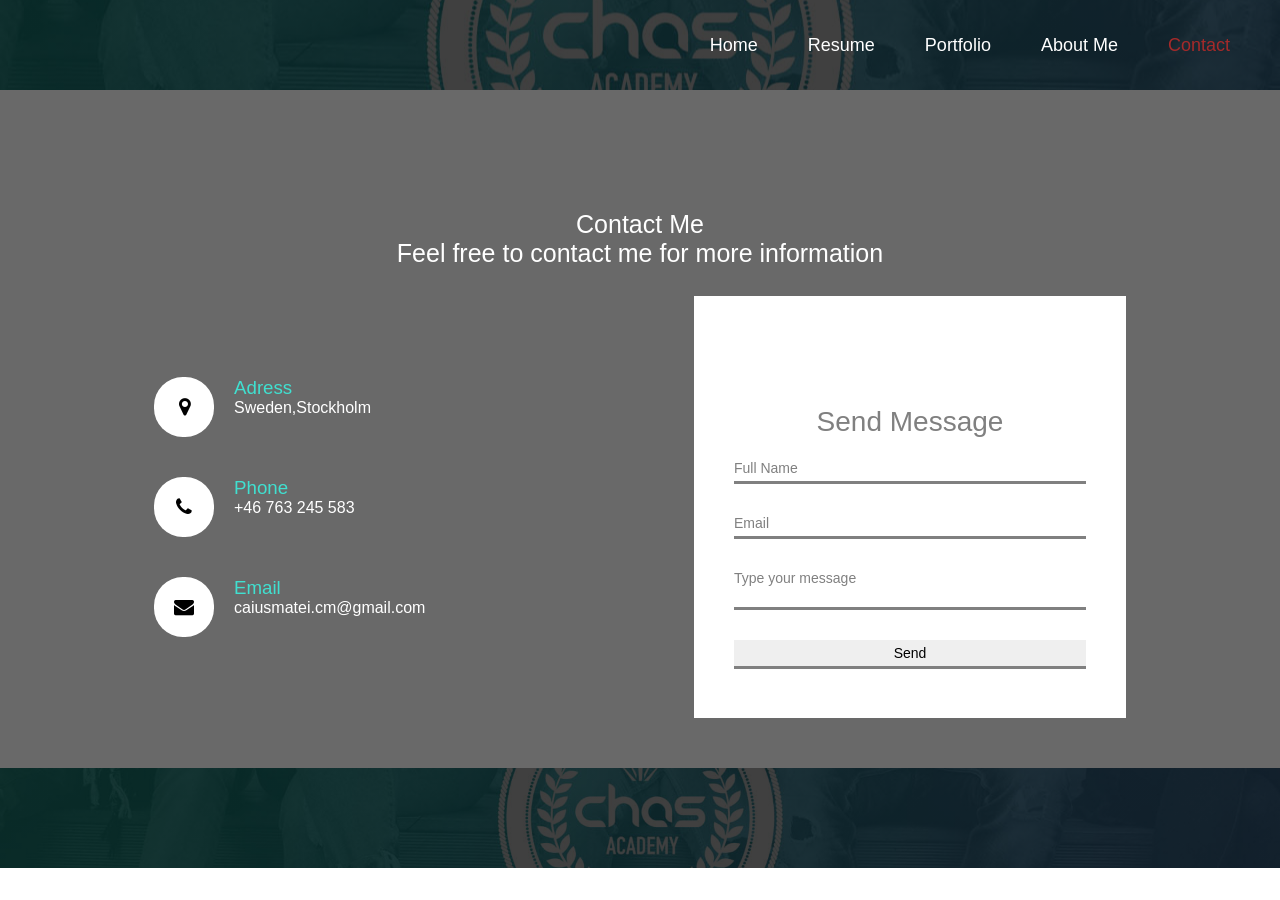
<file: contact.html>
<!DOCTYPE html>
<html lang="en">
<head>
    <meta charset="UTF-8">
    <meta http-equiv="X-UA-Compatible" content="IE=edge">
    <meta name="viewport" content="width=device-width, initial-scale=1.0">
    <link rel="stylesheet" href="https://cdnjs.cloudflare.com/ajax/libs/font-awesome/4.7.0/css/font-awesome.css">
    <link rel="stylesheet" href="style3.css">
    <title>Contact</title>
</head>
    <body class="body1">
        <header class="head1">
    
            
            <div class="container" >
    
            <input type="checkbox" 
            class="togglebox">
    
            <div class="burger"></div>
            
        <ul class="links">
     <li><a href="index.html">Home</a></li>
     <li><a href="resume.html">Resume</a></li>
     <li><a href="portfolio.html">Portfolio</a></li>
     <li><a href="aboutme.html">About Me</a></li>
     <li><a id="active-page">Contact</a></li>
        </ul>
    </div>
    
    </header>

    <section class="contact3">
        <div class="contactcontent">
      <h2 class="contacttext">Contact Me</h2>
      <p class="contactP">Feel free to contact me for more information</p>
      </div>
      <div class="container3">
        <div class="contactinfo">
             <div class="thebox">
                <div class="theicons"><i class="fa fa-map-marker" aria-hidden="true"></i></div>
                <div class="thetext">
                    <h3 class="Theadress">Adress</h3>
                    <p class="adresstext">Sweden,Stockholm</p>
                </div>
             </div>
             <div class="thebox">
                <div class="theicons"><i class="fa fa-phone" aria-hidden="true"></i></div>
                <div class="thetext">
                    <h3 class="Theadress">Phone</h3>
                    <p class="adresstext">+46 763 245 583</p>
                </div>
             </div>
             <div class="thebox">
                <div class="theicons"><i class="fa fa-envelope" aria-hidden="true"></i></div>
                <div class="thetext">
                    <h3 class="Theadress">Email</h3>
                    <p class="adresstext">caiusmatei.cm@gmail.com</p>
                </div>
             </div>
        </div>
        <div class="contactformula">
            <form>
                <h2 class="form">Send Message</h2>
                <div class="Boxinput">
                    <input type="text" name="Hello" required="">
                    <span>Full Name</span>
                </div>
                <div class="Boxinput">
                    <input type="text" name="Hello" required="">
                    <span>Email</span>
                </div>
                <div class="Boxinput">
                    <textarea required=""></textarea>
                    <span>Type your message</span>
                </div>
                <div class="Boxinput">
                    <input type="submit" name="Hello" value="Send">
                </div>
            </form>
        </div>
      </div>
    </section>
    <footer class="footer2">
    </footer>
</body>
</html>
</file>
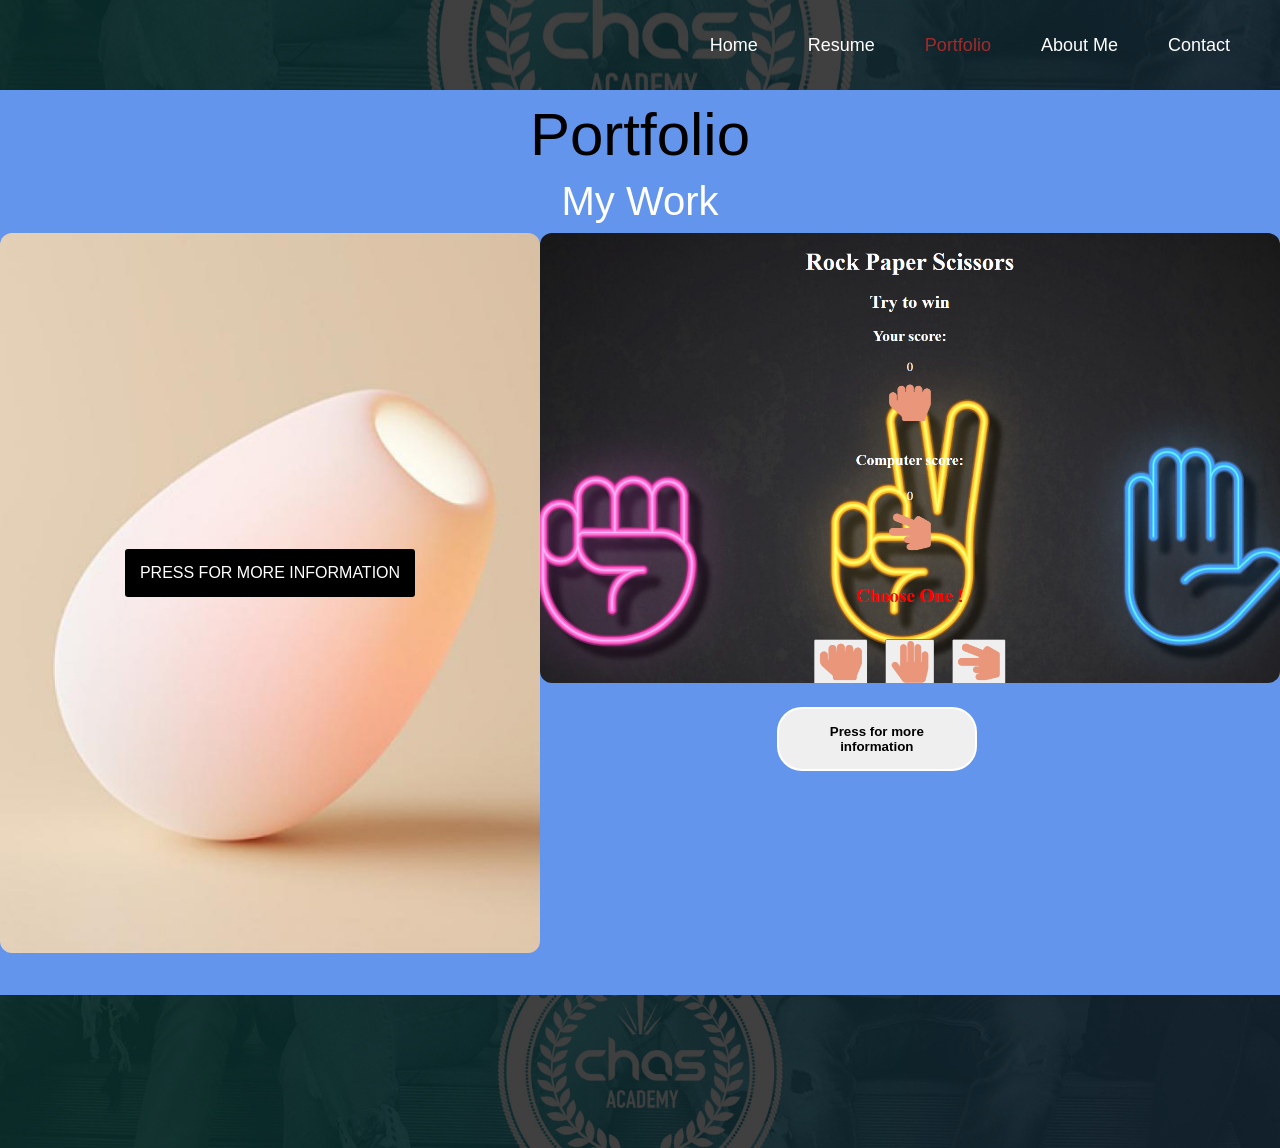
<file: portfolio.html>
<!DOCTYPE html>
<html lang="en">
<head>
    <link rel="stylesheet" href="style3.css">
    <meta charset="UTF-8">
    <meta http-equiv="X-UA-Compatible" content="IE=edge">
    <meta name="viewport" content="width=device-width, initial-scale=1.0">
    <title>Portfolio</title>
</head>
<body class="body5">
    <header class="head4">

        
        <div class="container" >

        <input type="checkbox" 
        class="togglebox">

        <div class="burger"></div>
        
    <ul class="links">
 <li><a href="index.html">Home</a></li>
 <li><a href="resume.html">Resume</a></li>
 <li><a id="active-page">Portfolio</a></li>
 <li><a href="aboutme.html">About Me</a></li>
 <li><a href="contact.html">Contact</a></li>
    </ul>
</div>

</header>

 <nav class="nav4">

 <section class="portfolio">
 <div class="header2">
    <h1>Portfolio</h1>
    <h2>My Work</h2>
    <p></p>
    </div>

        

        <div class="Portfoliocontent">
            <div class="Pic">
                <img src="work2.png" alt="">
                <div class="text5">
                    <h3>Web Design</h3>
                    <h4>Popup</h4>

                    <div class="popup">
                        <a href="#modalbox">Press for more information</a>
                    </div>
                   <div id="modalbox" class="modalbox">
                    <div class="content">
                    <h5>Lorem ipsum dolor sit amet consectetur, adipisicing elit. Blanditiis
                        hic rerum sed dicta.Lorem ipsum dolor sit amet consectetur, adipisicing elit. Blanditiis
                        hic rerum sed dicta..</h5>
                    <p>GOODBYE!!!</p>
                    <a href="#" class="modalcloser">&times;</a>
                    </div>
                   </div>
                </div>
    
            </div>
            

            <div class="Portfoliocontent">
                <div class="Pic2">
                    <img src="rock,paper,scissors.png" alt="">
                    <div class="text6">
                        <h3>Rock,Paper,Scissors</h3>
                        
                    <div class="popup2">
                   <button id="mybutton">Press for more information</button>
                    </div>
                   <div id="modalbox2" class="modalbox2">
                   <!--  <div class="content1"> -->
                    <!-- <h6>Lorem ipsum dolor sit amet consectetur, adipisicing elit. Blanditiis
                        hic rerum sed dicta.Lorem ipsum dolor sit amet consectetur, adipisicing elit. Blanditiis
                        hic rerum sed dicta..</h6>
                    <p>GOODBYE!!!</p> -->
                    <div id="modalcontent">
                    <span class="modalcloser2">&times;</span>
                    <h1>Caius Florin Matei <br>
                        Rock,Paper,Scissors<br>
                        <a href="https://github.com/chasacademy-Caius-Matei/game-rock-paper-scissors" target="_blank">Go to the Game</a>
                    </h1>
                  
                    </div>
                    </div>
                   </div>
        
                    </div>
        
                </div>
     </div>
 </section>
</nav>

<footer>

</footer>

    <script src="portfolio.js"></script>
</body>
</html>
</file>
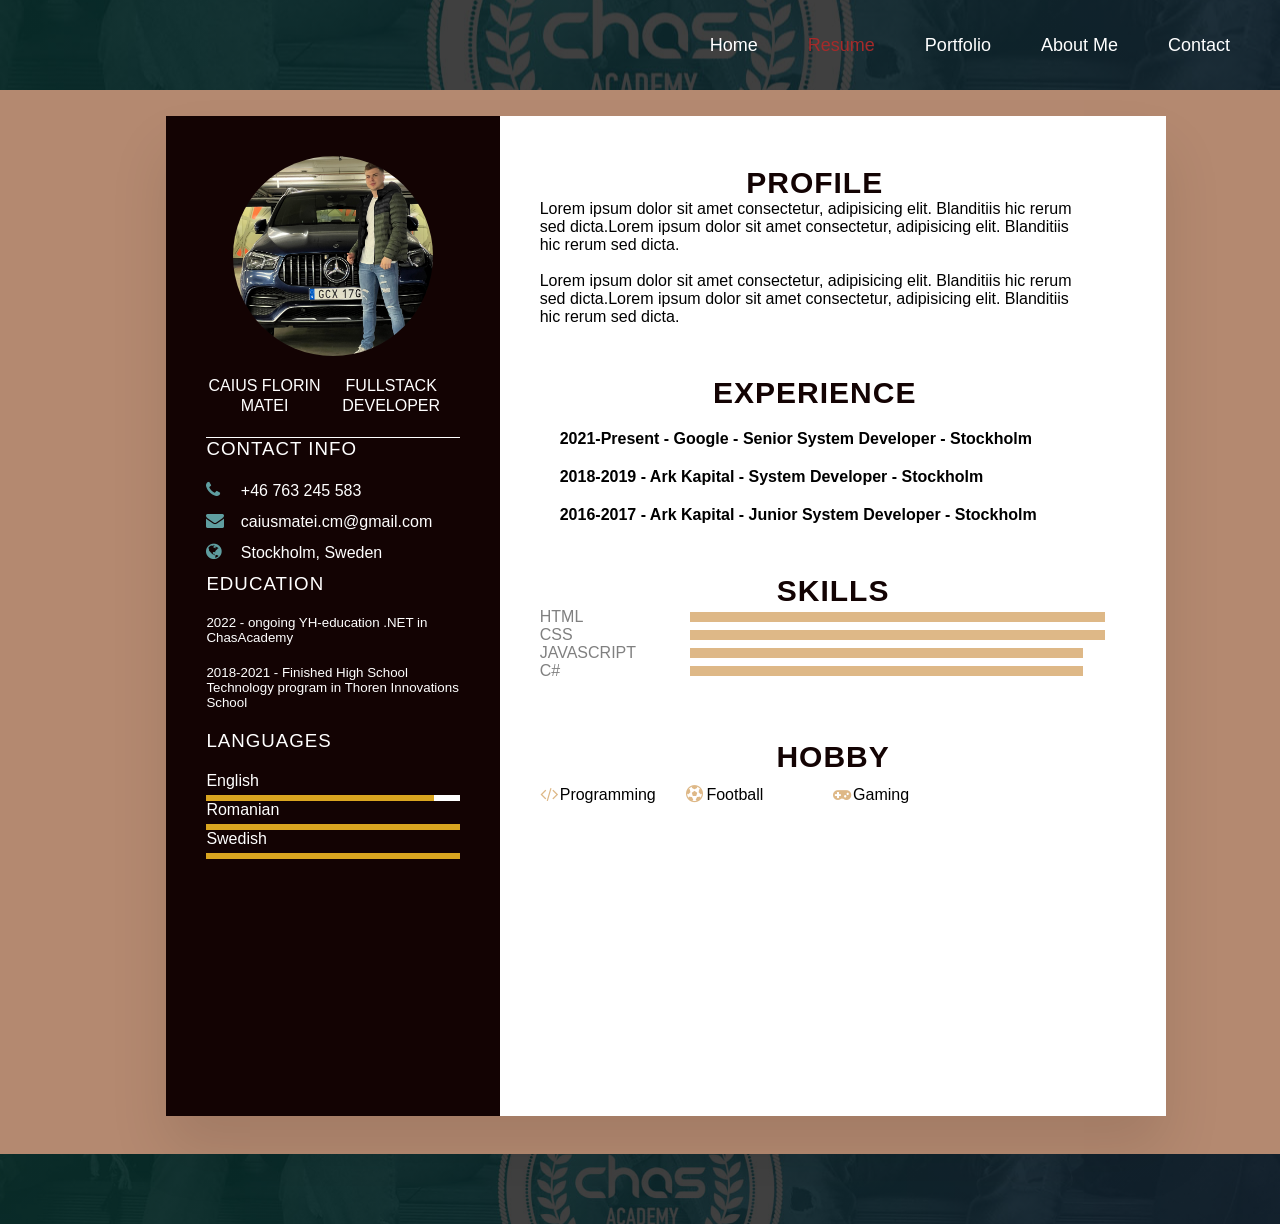
<file: resume.html>
<!DOCTYPE html>
<html lang="en">
<head>
    <link rel="stylesheet" href="style3.css">
    <meta charset="UTF-8">
    <meta http-equiv="X-UA-Compatible" content="IE=edge">
    <meta name="viewport" content="width=device-width, initial-scale=1.0">
    <link rel="preconnect" href="https://fonts.googleapis.com">
<link rel="preconnect" href="https://fonts.gstatic.com" crossorigin>
<link rel="stylesheet" href="https://cdnjs.cloudflare.com/ajax/libs/font-awesome/4.7.0/css/font-awesome.css" integrity="sha512-5A8nwdMOWrSz20fDsjczgUidUBR8liPYU+WymTZP1lmY9G6Oc7HlZv156XqnsgNUzTyMefFTcsFH/tnJE/+xBg==" crossorigin="anonymous" referrerpolicy="no-referrer" />
<link href="https://fonts.googleapis.com/css2?family=Source+Sans+Pro&display=swap" rel="stylesheet">
    <title>CV</title>
</head>
<body class="body3">

    <header class="head3">
    
        
            
            <div class="container" >

            <input type="checkbox" 
            class="togglebox">

            <div class="burger"></div>
            
        <ul class="links">
     <li><a href="index.html">Home</a></li>
     <li><a id="active-page">Resume</a></li>
     <li><a href="portfolio.html">Portfolio</a></li>
     <li><a href="aboutme.html">About Me</a></li>
     <li><a href="contact.html">Contact</a></li>
        </ul>
</div>
</header>


    <div class="resume">
        <div class="left-side">
             <div class="profile">
                <div class="image">
                    <img src="caius.jpg" alt="">
                </div>
                <h2>Caius Florin Matei<br><span>Fullstack Developer</span></h2>
             </div>

             <div class="contact2">
                <h3 class="title">Contact Info</h3>
                <ul>
                   <li>
                    <span class="icons"><i class="fa fa-phone" aria-hidden="true"></i></span>
                    <span class="text1">+46 763 245 583</span>
                   </li>  

                   <li>
                    <span class="icons"><i class="fa fa-envelope" aria-hidden="true"></i></span>
                    <span class="text1">caiusmatei.cm@gmail.com</span>
                   </li> 

                   <li>
                    <span class="icons"><i class="fa fa-globe" aria-hidden="true"></i></span>
                    <span class="text1">Stockholm, Sweden</span>
                   </li> 
                </ul>

             </div>

             <div class="education">
                <h3 class="title">Education</h3>
                <ul id="Educate" class="Educate">
                <!-- <ul>
                    <li>
                        <h5>2022 - Present</h5>
                        <h4>Fullstack .NET </h4>
                        <h4>Chas Academy</h4>
                    </li>
                    <li>
                        <h5>2018 - 2021</h5>
                        <h4>Degree in C++</h4>
                        <h4>Thoren Innovations School</h4>
                    </li>
                </ul> -->
                </ul>
             </div>

             <div class="language2">
                <h3 class="title">Languages</h3>
                <ul>
                    <li>
                        <span class="text1">English</span>
                        <div class="percent">
                            <div style="width: 90%;"></div>
                        </div>
                    </li>
                    <li>
                        <span class="text1">Romanian</span>
                        <div class="percent">
                            <div style="width: 100%;"></div>
                        </div>
                    </li>
                    <li>
                        <span class="text1">Swedish</span>
                        <div class="percent">
                            <div style="width: 100%;"></div>
                        </div>
                    </li>
                 </ul>
                 </div>
                 </div>

        <div class="right-side">
            <div class="about">
                <h2 class="title2">Profile</h2>
                <p class= p1>Lorem ipsum dolor sit amet consectetur, adipisicing elit. Blanditiis
                    hic rerum sed dicta.Lorem ipsum dolor sit amet consectetur, adipisicing elit. Blanditiis
                    hic rerum sed dicta.<br><br>Lorem ipsum dolor sit amet consectetur, adipisicing elit. Blanditiis
                    hic rerum sed dicta.Lorem ipsum dolor sit amet consectetur, adipisicing elit. Blanditiis
                    hic rerum sed dicta.</p>
            </div>
            <div class="about">
                <h2 class="title2">Experience</h2>
                <ul id="Jobs" class="jobs">
                <!-- <div class="box1">
                    <div class="company">
                        <h5>2019 - Present</h5>
                        <h5>Name</h5>
                    </div>
                    <div class="text3">
                       <h4>Senior System Developer</h4> 
                       <p class= p1> Lorem ipsum dolor sit amet consectetur, adipisicing elit. Blanditiis
                        hic rerum sed dicta.Lorem ipsum dolor sit amet consectetur, adipisicing elit. Blanditiis
                        hic rerum sed dicta.</p>
                    </div>
                </div>
                <div class="box1">
                    <div class="company">
                        <h5>2018 - 2019</h5>
                        <h5>Name</h5>
                    </div>
                    <div class="text3">
                       <h4> System Developer</h4> 
                       <p class= p1> Lorem ipsum dolor sit amet consectetur, adipisicing elit. Blanditiis
                        hic rerum sed dicta.Lorem ipsum dolor sit amet consectetur, adipisicing elit. Blanditiis
                        hic rerum sed dicta.</p>
                    </div>
                </div>
                <div class="box1">
                    <div class="company">
                        <h5>2015 - 2017</h5>
                        <h5>Name</h5>
                    </div>
                    <div class="text3">
                       <h4>Junior System Developer</h4> 
                       <p class= p1> Lorem ipsum dolor sit amet consectetur, adipisicing elit. Blanditiis
                        hic rerum sed dicta.Lorem ipsum dolor sit amet consectetur, adipisicing elit. Blanditiis
                        hic rerum sed dicta.</p>
                    </div>
                </div> -->
                </ul>
            </div>

             <div class="skills">
                <h2 class="title2">Skills</h2>
                <div class="box1">
                    <h4>Html</h4>
                    <div class="percent">
                        <div style="width:95%"></div>
                    </div>
                </div>
                <div class="box1">
                    <h4>CSS</h4>
                    <div class="percent">
                        <div style="width:95%"></div>
                    </div>
                </div>
                <div class="box1">
                    <h4>JavaScript</h4>
                    <div class="percent">
                        <div style="width:90%"></div>
                    </div>
                </div>
                <div class="box1">
                    <h4>C#</h4>
                    <div class="percent">
                        <div style="width:90%"></div>
                    </div>
                </div>
             </div>
            
             <div class="interest">
                <h2 class="title2">Hobby</h2>  
                <ul>
                  <li><i class="fa fa-code" aria-hidden="true"></i>Programming</li>  
                  <li><i class="fa fa-futbol-o" aria-hidden="true"></i>Football</li> 
                  <li><i class="fa fa-gamepad" aria-hidden="true"></i>Gaming</li> 
                </ul>
             </div>
        </div>
    </div>

<footer class="footer1">
 <p></p>
</footer>
<script src="cv.js"></script>
</body>
</html>
</file>
<file: style3.css>
/* Contact page css under */


* {
    margin: 0;
    padding: 0;
    box-sizing: border-box;
    font-family: 'Lato', sans-serif;

}
.head1{
    background-image:linear-gradient(rgba(0,0,0,0.75),rgba(0,0,0,0.75)),url(Chas.jpg);
    background-position: center;
    height: 90px;
    position: relative;
    display: flex;
    justify-content: end;
    align-items: center;
    padding: 0 25px;
    transition: 0.3s;
}
#active-page{
    color: brown;
}

.container{
    display: flex;
    justify-content: space-between;
    align-items: center;
}
a:hover{
    box-shadow: 0 4px 0 white ;
    margin-bottom: 20px;
}
.links{
    display: flex;
}
.links li{
   
    list-style-type: none;
}
.links li a{
    color: white;
    text-decoration: none;
    display: block;
    padding: 40px 25px;
    font-size: 18px;
    line-height: 1;
    transition: 0.3s;
}
.burger{
    position: relative;
    width: 30px;
    height: 4px;
    background: white;
    border-radius: 10px;
    cursor: pointer;
    z-index: 2;
    transition: 0.3s;
 }
 .burger::before,
 .burger::after {
 content: "";
 position: absolute;
 height: 4px;
 right: 0;
 background: white;
 border-radius: 10px;
 transition: 0.3;
 }
 .burger::before {
    top: -10px;
    width: 20px;
 }
 .burger::after{
    top: 10px;
    width: 25px;
 }
 .togglebox{
    position: absolute;
    width: 30px;
    height: 100%;
    z-index: 3;
    cursor: pointer;
    opacity: 0;

 }
 
 .burger,
 .togglebox{
   display: none;
 }

 .container input:checked ~ .burger{
    background: transparent;
 }
 .container input:checked ~ .burger::before{
    top: 0;
    transform: rotate(-45deg);
    width: 30px;
 }
 .container input:checked ~ .burger::after{
    top:0;
    transform: rotate(45deg);
    width: 30px;
 }
 .container input:checked ~ .links{
    right: 0;
 }
 
.contact3{
    padding: 50px 100px;
    display: flex;
    justify-content: center;
    align-items: center;
    flex-direction: column;
    background:dimgray;
}
.contact, .contactcontent {
    max-width: 800px;
    text-align: center;
}

.contact, .contactcontent , .contacttext{
   font-size: 25px; 
   font-weight: 400;
   color:white;
}
.contact, .contactcontent , .contactP{
    font-weight: 300;
    color: white;
}
.container3{
    width: 100%;
    display: flex;
    justify-content: center;
    align-items: center;
    margin-top: 28px;

}
.container3  .contactinfo{
    width: 50%;
    display: flex;
    flex-direction: column;
}
.container3  .contactinfo .thebox{
    position: relative;
    padding: 20px 0;
    display: flex;
}
.container3  .contactinfo .thebox .theicons{
min-width: 60px;
height: 60px;
background: white;
display: flex;
justify-content: center;
align-items: center;
border-radius: 48%;
font-size: 20px;
}
.container3  .contactinfo .thebox .thetext{
    display: flex;
    flex-direction: column;
    margin-left: 20px;
    font-size: 16px;
    color: white;
    font-weight: 200;
}
.container3  .contactinfo .thebox .thetext .Theadress{
    font-weight: 300;
    color:turquoise;
}
.contactformula{
    width: 40%;
    padding: 40px;
    background: white;
}
.contactformula .form{
    font-size: 28px;
    color:grey;
    font-weight: 400;
}
.contactformula .Boxinput {
    position: relative;
    width: 100%;
    margin-top: 8px;

}
.contactformula .Boxinput input {
    width: 100%;
    padding: 5px 0;
    font-size: 14px;
    margin: 9px 0;
    border: none;
    border-bottom: 3px solid grey;
    outline: none;
    resize: none;
}

.contactformula .Boxinput textarea{
    width: 100%;
    padding: 5px 0;
    font-size: 14px;
    margin: 9px 0;
    border: none;
    border-bottom: 3px solid grey;
    outline: none;
    resize: none;
}
.contactformula .Boxinput span {
    padding: 5px 0;
    font-size: 14px;
    margin: 9px 0;
    pointer-events: none;
    position: absolute;
    left: 0;
    transition: 0.3s;
    color: grey;
}

.contactformula .Boxinput input:focus ~ span,
.contactformula .Boxinput input:valid ~ span{
    color: forestgreen;
    font-size: 11px;
    transform: translateY(-20px);
}
.contactformula .Boxinput textarea:focus ~ span,
.contactformula .Boxinput textarea:valid ~ span{
    color: forestgreen;
    font-size: 11px;
    transform: translateY(-20px);
}
.contactformula .Boxinput input [type="submit"]
 {
    width: 100px;
    background: black;
    color: white;
    border: none;
    font-size: 17px;
    cursor: pointer;
    padding: 8px;

}
 
.footer2{
    background-image:linear-gradient(rgba(0,0,0,0.75),rgba(0,0,0,0.75)),url(Chas.jpg);
    background-size:cover;
 width: 100%;
 height: 100px;
 background-position: center;
 margin-block-start: auto;
}




/* Home page css under */







.body6{
    background-image:linear-gradient(rgba(0,0,0,0.75),rgba(0,0,0,0.75)),url(Chas.jpg);
    background-position: center;
    background-size: cover;
    height: 100vh;
}
.head2 {
    display: flex;
    justify-content: end;
    align-items: center;
    padding: 0 25px;
    transition: 0.3s;
   
}
    

h2 {
    display: flex;
     justify-content: center;
     font-size:large;
     color: white;
     font-size: 50px;
     margin-top: 70px;
     text-align: center;  
}
button{
    display: flex;
    width: 200px;
    padding: 15px;
    margin: 20px 10px;
    border-radius: 25px;
    font-weight: bold;
    border: 2px solid white;
    color: black;
    justify-content: center;
    margin-right: 50%;
    cursor: pointer;
}

.nav1{
margin: 0%;
margin-left: 42%;
margin-right: 46%;
}

button:hover {
background:cornflowerblue

} 





/* resume page under */









.head3 {
    background-image:linear-gradient(rgba(0,0,0,0.75),rgba(0,0,0,0.75)),url(Chas.jpg);
    background-position: center;
    height: 90px;
    position: relative;
    display: flex;
    justify-content: end;
    align-items: center;
    padding: 0 25px;
    transition: 0.3s;
    
}


.body3{
    background: rgba(160, 105, 73, 0.781);
   
 }
 

 a:hover{
     box-shadow: 0 4px 0 white ;
     margin-bottom: 20px;
 }

 
 .resume {
 
     margin-left: 13%;
     margin-top: 2%;
     margin-bottom: 2%;
     position: relative;
     width: 100%;
     max-width: 1000px;
     min-height: 1000px;
     background-color: white;
     display: grid;
     grid-template-columns: 1fr 2fr;
     box-shadow: 0 35px 55px rgba(0,0,0,0.1);
 }
 
 .resume .left-side{
     position: relative;
     background: rgb(19, 3, 3);
     padding: 40px;
 }
 .profile{
     position: relative;
     display: flex;
     flex-direction: column;
     align-items: center;
     padding-bottom: 20px;
     border-bottom: 1px solid white;
 
 }
 .profile .image {
     position: relative;
     width: 200px ;
     height: 200px;
     border-radius: 50%;
     overflow: hidden;
 }
 .profile .image img{
     position: absolute;
     top: 0;
     left: 0;
     width: 100%;
     height: 100%;
     object-fit: cover;
 }
 .profile h2 {
     color: white;
     font-size: 1em;
     margin-top: 20px;
     text-transform: uppercase;
     text-align: center;
     font-weight: 500;
     line-height: 1.3em;
 }
 .profile h2 span{
     font-size: 1em;
     font-weight: 200;
 }
 .contact{
     padding-top: 40px;
 }
 .title{
     color: white;
     text-transform: uppercase;
     font-weight: 500;
     letter-spacing: 1px;
     margin-bottom: 20px;
 }
 .contact2 ul {
     position: relative;
 }
 .contact2 ul li {
     position: relative;
     list-style: none;
     margin: 10px 0;
     cursor: pointer;
 
 }
 .contact2 ul li .icons{
     display: inline-block;
     width: 30px;
     font-size: 18px;
     color: cadetblue;
 }
 .contact2 ul li span{
     color: white;
     font-weight: 300;
 }
 .education  li {
 margin-bottom: 20px;
 list-style-type: none;
 }
 .education li h5 {
     color:darkcyan;
     font-weight: 400;
 }
 .education li h4 {
     color: white;
     font-weight: 400;
 
 }
 .language2 ul {
     list-style-type: none;
 }
 
 .language2 .percent {
 position: relative;
 width: 100%;
 height: 6px;
 background: white;
 display: block;
 margin-top: 5px;
 }
 .language2 .percent div{
     position: absolute;
     top: 0;
     left: 0;
     height: 100%;
     background: goldenrod;
 }
 .language2 .text1{
     color: white;
    
 }
 
 .resume .right-side{
     position: relative;
     padding: 40px;
 }
 .about{
     margin-bottom: 50px;
 }
 #cv-list{
    display: flex;
    margin: 20px;
    font-weight: bold;
 }
#educations{
    color: white;
    font-size: smaller;

 }
 .about:last-child{
     margin-bottom: 0;
 }
 .title2{
     color:  rgb(19, 3, 3);
     text-transform: uppercase;
     letter-spacing: 1px;
     font-size: 30px;
     margin-top: 10px;
 }
 .p1{
  color: black;
 }
 .about .box1 {
     display: flex;
     flex-direction: row;
     margin: 20px 0;
 
 }
 .about .box1 .company{
     min-width: 120px;
 
 }
 .about .box1 .company h5{
     text-transform: uppercase;
     color: gray;
     font-weight: 500;
 }
 .about .box1 .text3 h4 {
 text-transform: uppercase;
 color:darkkhaki;
 font-size: 16px;
 }
 
 .skills .box1{
     position: relative;
     width: 100%;
     display: grid;
     grid-template-columns: 150px 1fr;
     justify-content: center;
     align-items: center;
 }
 .skills .box1 h4{
     text-transform: uppercase;
     color:gray;
     font-weight: 500;
 }
 .skills .box1 .percent {
     position: relative;
     width: 100%;
     height: 10px;
     background:white;
 }
 .skills .box1 .percent div{
     position: absolute;
     top:0;
     left: 0;
     height: 100%;
     background: burlywood;
 }
 .interest .title2{
     margin-top: 60px;
 }
 .interest ul{
     display: grid;
     grid-template-columns: repeat(4,1fr);
 }
 .interest ul li{
     list-style: none;
     color: black;
     font-weight: 400;
     margin: 11px 0;
 }
 .interest ul li .fa{
     color: burlywood;
     font-size: 17px;
     width: 20px;
 }
 
    
  .footer1  {
     background-image:linear-gradient(rgba(0,0,0,0.75),rgba(0,0,0,0.75)),url(Chas.jpg);
     background-size:cover;
  width: 100%;
  height: 70px;
  background-position: center;
  
  }





 /* Portfolio css under */








.head4 {
    background-image:linear-gradient(rgba(0,0,0,0.75),rgba(0,0,0,0.75)),url(Chas.jpg);
    background-position: center;
    height: 90px;
    position: relative;
    display: flex;
    justify-content: end;
    align-items: center;
    padding: 0 25px;
    transition: 0.3s;   
}
.body5 
{
   background-color: cornflowerblue;
  font-family: Arial, Helvetica, sans-serif;
}


.header2 h1{
   text-align: center; 
   margin-top:10px;
}
.header2 h2{
    font-size: 40px;
    font-weight: 500;
    margin:10px 0px 10px ;
    line-height: 1.1;
}
.header2 h1{
    font-size: 60px;
   font-weight: 500;
}
.header2 p{
    line-height: 28px;
}
.Portfoliocontent{
    display: flex;
  justify-content: space-evenly;
    text-align: center;
    cursor: pointer;  
}   

.Pic{
    position: relative;
}
.Pic img{
    max-width: 100vh;
    width: 60vh;
    height: auto;
    object-fit: cover;
    border-radius: 12px;
}

.text5{
    background: transparent;
    height: 100%;
    width: 100%;
    position: absolute;
    top: 0%;
    left: 0%;
    border-radius: 12px;
    transition: all 0.3s;
    color: red;

}
.text5:hover{
    background: linear-gradient(rgba(0,0,0,0.5)0%, #191919);
  
}
.text5 h3{
    position: absolute;
    width: 100%;
    font-size: 25px;
    font-weight: 500;
    bottom: 0%;
    opacity: 0;
    transition: 0.3s;
}
.text5:hover h3{
    bottom: 82%;
    opacity: 1;
    
}
.text5 h4{
    position: absolute;
    width: 100%;
    font-size: 18px;
    font-weight: 500;
    bottom: 0%;
    opacity: 0;
    transition: 0.3s;
}
.text5:hover h4{
    bottom: 78%;
    opacity: 1;
    
}
footer{
    background-image:linear-gradient(rgba(0,0,0,0.75),rgba(0,0,0,0.75)),url(Chas.jpg);
    background-size:cover;
 width: 100%;
 height: 88px;
 margin-top: 3%;
 background-position: center;
}


.popup{
    background: linear-gradient(90deg,black );
     height: 50vh;
     display: flex;
     align-items: center;
     justify-content: center;
}
.popup a{
    display: inline-block;
    text-decoration: none;
    margin-top: 230px;
    background-color: black;
    padding: 15px;
    border-radius: 3px;
    text-transform: uppercase;
    color: white;
}
.modalbox{
    position: absolute;
    top: 0;
    bottom: 0;
    right: 0;
    left: 0;
    display: flex;
    align-items: center;
    justify-content: center;
    background:transparent;
    transition: 0.3s;
    visibility: hidden;
    opacity: 0;
}

.modalbox:target{
    visibility: visible;
    opacity: 1;
}
.content{
    position: relative;
    background: white;
    width: 500px;
    max-width: 90%;
    padding: 1em 2em;
    border-radius: 4px;
    margin-top: 260px;
}
.modalcloser{
    position: absolute;
    top:0;
    right: 15px;
    color: black;
    text-decoration: none;
    font-size: 36px;
}
.content1{
    font-size: 19px;
    position: relative;
    background: white;
    width: 500px;
    max-width: 90%;
    padding: 1em 2em;
    border-radius: 4px;
    margin-top: 280px;
}
.modalcloser2{
    position: absolute;
    top:0;
    right: 15px;
    color: black;
    text-decoration: none;
    font-size: 36px;
}

.modalbox2 {
    display: none; 
    position: fixed;
    z-index: 1; 
    left: 0;
    top: 0;
    margin-left: 50vh;
    margin-top: 30vh;
    width: 50%; 
    height: 50%; 
    overflow: auto; 
    background-color: wheat; 
  }
  #modelcontent{
    background-color:white;
    margin: 15% auto;
    padding: 20px;
    border: 2px solid gray;
    width: 80%;
  }
  .modalcloser2 {
    color: green;
    float: right;
    font-size: 28px;
    font-weight: bold;
  }
  .modalcloser2:hover,
  .modalcloser2:focus {
    color: white;
    text-decoration: none;
    cursor: pointer;
  }
  .text6{
    height: 5vh;
    border-radius: 12px;
    transition: all 0.3s;
    color: black;

}

.text6 h3{
    position: absolute;
    width: 100%;
    font-size: 25px;
    font-weight: 500;
    bottom: 0%;
    opacity: 0;
    transition: 0.3s;
    color: red;
}
.text6:hover h3{
    bottom: 82%;
    opacity: 1;
    
}
.Pic2{
    position: relative;
}
.Pic2 img{
    max-width: 100%;
    width: 100%;
    height: 50vh;
    object-fit: cover;
    border-radius: 12px;
    
}
 
#mybutton{
    margin-left: 32%;
}



/* About me css under */







.head7 {
    background-image:linear-gradient(rgba(0,0,0,0.75),rgba(0,0,0,0.75)),url(Chas.jpg);
    background-position: center;
    height: 90px;
    position: relative;
    display: flex;
    justify-content: end;
    align-items: center;
    padding: 0 25px;
    transition: 0.3s;
   
}
.body7{
    font-family: 'Segoe UI', Tahoma, Geneva, Verdana, sans-serif;
    background-color: #191919;
}
.press:hover{
    box-shadow: none;
}

a:hover{
    box-shadow: 0 4px 0 white ;
    margin-bottom: 20px;
}

 .aboutme{
    width: 100%;
    padding: 78px 0px;
    
    
 }
 .aboutme img{
    height: auto;
    width: 370px;
 }
 .about{
    width: 550px;
 }
 .maintext{
    width: 1000px;
    max-width: 95%;
    margin-left: 10%;
    display: flex;
    align-items: center;
    justify-content: space-around;
 }
 .about2 h1{
    color: white;
    font-size: 65px;
    text-transform: capitalize;
    text-align: center;
    

 }
 .about2 h2{
    color: white;
    font-size: 25px;
    text-transform: capitalize;
    margin-top: 7px;
    letter-spacing: 1px;
 }
 .about2 p{
    color: cadetblue;
    letter-spacing: 1px;
    line-height: 27px;
    font-size: 15px;
    margin-bottom: 32px;
    margin-left: 16px;
 }
 
#button2{
    background-color:burlywood ;
    color: white;
    margin-left: 200px;
    text-decoration: none;
    border: 2px solid transparent;
    font-weight: bold;
    padding: 13px 30px;
    border-radius: 30px;

 }
  a {
    text-decoration: none;
 }

 #button2:hover{
    background: transparent;
    border: 2px solid burlywood;
    cursor: pointer;
 }
 footer{
    background-image:linear-gradient(rgba(0,0,0,0.75),rgba(0,0,0,0.75)),url(Chas.jpg);
    background-size:cover;
 width: 100%;
 height: 17vh;
 background-position: center;
 
 }


 @media(max-width:500px) {
    .burger,
    .togglebox{
        display: block;
    }
    .links {
        justify-content: start;
        flex-direction:column;
        align-items: center;
        position: fixed;
        top:0;
        right: -300px;
        background: black;
        width: fit-content;
        height: 80%;
        padding-top: 30px;
        
        
    }
    .head {
        padding: 10px 20px;
    }
    .links li{
        width: 100%;
    }
    .links li a  {
        padding: 30px;
        box-shadow:0 1px 0 white inset;
    }
    .aboutme{
        width: 100%;
        padding: 78px 0px;
        background-color: #191919;
     }
     .aboutme img{
        height: auto;
        width: 180px;
     }
     .about{
        width: 550px;
     }
     .maintext{
        width: 1130px;
        max-width: 95%;
        margin: 0 auto;
        display: flex;
        align-items: center;
        justify-content: space-around;
     }
     .head4 {
        padding: 10px 20px;
    }
    
     .about2 h1{
        color: white;
        font-size: 50px;
        text-transform: capitalize;
        margin-bottom: 20px;
    
     }
     
     .about2 h2{
        color: white;
        font-size: 15px;
        text-transform: capitalize;
        margin-bottom: 25px;
        letter-spacing: 1px;
     }
     .about2 p{
        color: cadetblue;
        letter-spacing: 1px;
        line-height: 27px;
        font-size: 15px;
        margin-bottom: 45px;
     }
     #button2 {
        background-color:burlywood ;
        color: white;
        text-decoration: none;
        border: 2px solid transparent;
        font-weight: bold;
        padding: 13px 30px;
        margin-left: 5%;
        border-radius: 30px;
     }
     .press:hover{
            box-shadow: none;
    
     }
     .head1 {
        padding: 10px 20px;
    }
    
   
     body{
       background-repeat: no-repeat;
        
    }
    .text{
    
        margin-top: 4%;
        font-size: 28px;
        font-weight: bold;
        list-style-type: none;
        display: flex;
        justify-content:space-evenly;
       
        
    }
    
   
    .Pic img{
        max-width: 100%;
        width: 100%;
        height: auto;
        
       
    }
    .header2 h1{
        margin-top: 43%;
        font-size: 60px;
       font-weight: 500;
    }
   
    .text5{
        background: transparent;
        height: 100%;
        border-radius: 12px;
        transition: all 0.3s;
        color: red;
    
    }
    .text5:hover h4{
        top: 60%;
        opacity: 1;
        
    }
    .text5:hover h3{
        top: 51%;
        opacity: 1;
        
    }
    #modalbox2{
        
        height: 40vh;
        margin-left: 20vh;
        
    }
    footer{
        margin-top: 42%;
    }
    .text6 h3 {
        font-size: 20px;
       
    }
    #mybutton{
        margin-left: 0;
    }
    
    


.resume{
    width: fit-content;
    margin-top: 400px;
   grid-template-columns: repeat(1,1fr);
   right: 15%;
}
.left-side{
    width: 46vh;
}
.right-side{
    width: 46vh;
}
.body3{
    width: 5vh;
}
.head3{
    width: 48vh;
}
.about{
    width: fit-content;
}
.profile span{
    margin-left: 30px;
}
.interest ul {
    grid-template-columns: repeat(2,1fr);
}
.about .box1 {
    flex-direction: column;
}
.about .box1 .company{
   
    margin-bottom: 5px;
}
.contact3{
    padding: 50px;
    
    
}
.container3{
   flex-direction: column; 
}
.container3 .contactinfo{
    margin-bottom: 38px;
}
.container3 .contactinfo, .contactformula{
   width: 100%; 
}

.footer1{
    width: 46vh;
    height: 100px;
}
.popup a {
    margin-top: 100px;
}
.Pic2 img{

    height: 35vh;

}
}


@media only screen  
and (min-width:500px)
and (max-width:998px) {
   
    
       footer {
        background-image:linear-gradient(rgba(0,0,0,0.75),rgba(0,0,0,0.75)),url(Chas.jpg);
        background-size:cover;
     width: 100%;
     
     background-position: center;
     margin-top: 30%;
     
     }
     .aboutme img{
        height: auto;
        width: 240px;
     }
     .aboutme {
        margin-top: 10%;
    }
    .about2 p{
        color: cadetblue;
        letter-spacing: 1px;
        line-height: 27px;
        font-size: 12px;
        margin-right: 3%;
        
     }
     .footer1{
        width: 120%;
     }
     .head3{
        width: 110%;
     }
     .body3{
        width:110%;
    }
    .resume{
        width: fit-content;
       right: 8%;
    }
    #modalbox2{
        
        height: 40vh;
        margin-left: 20vh;
        
    }
    .Pic img{
        width: 50vh ;
    }
    .Pic2 img{

        height: 30vh;
    
    }
    }
</file>
